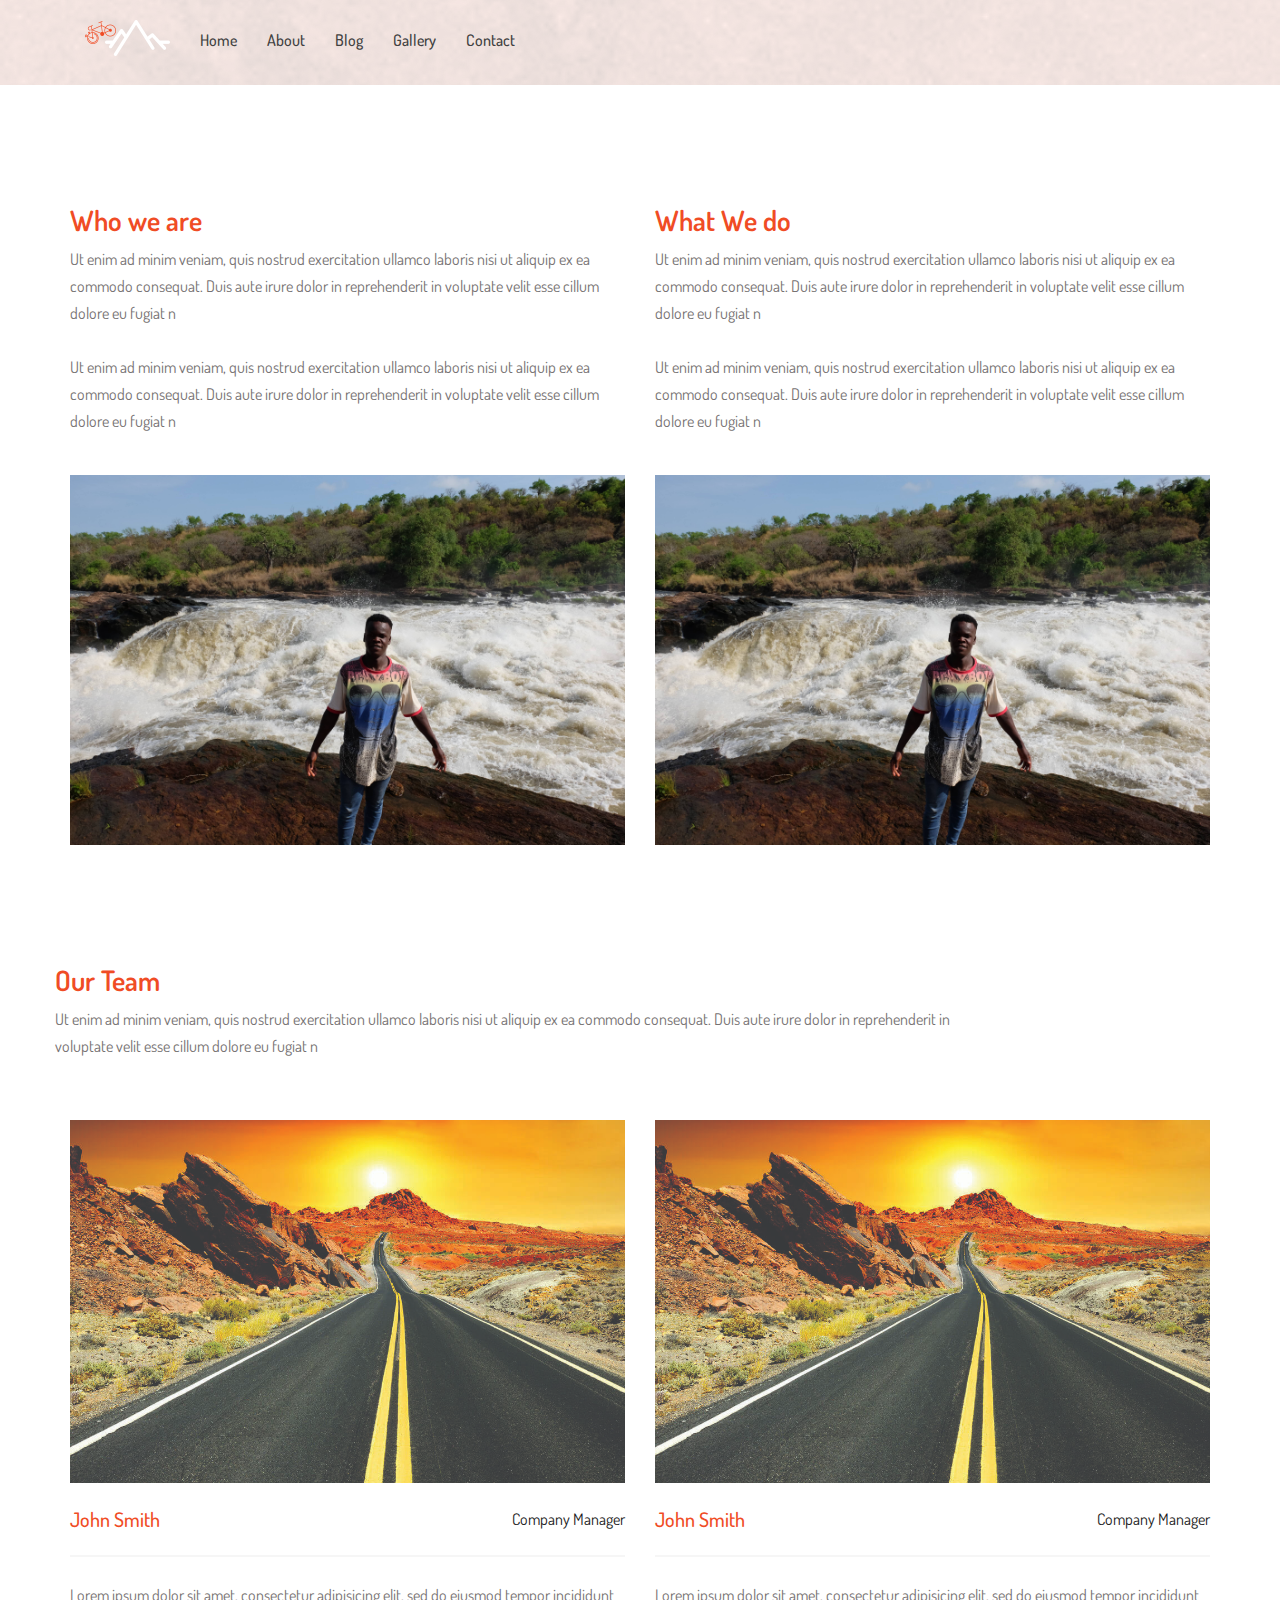
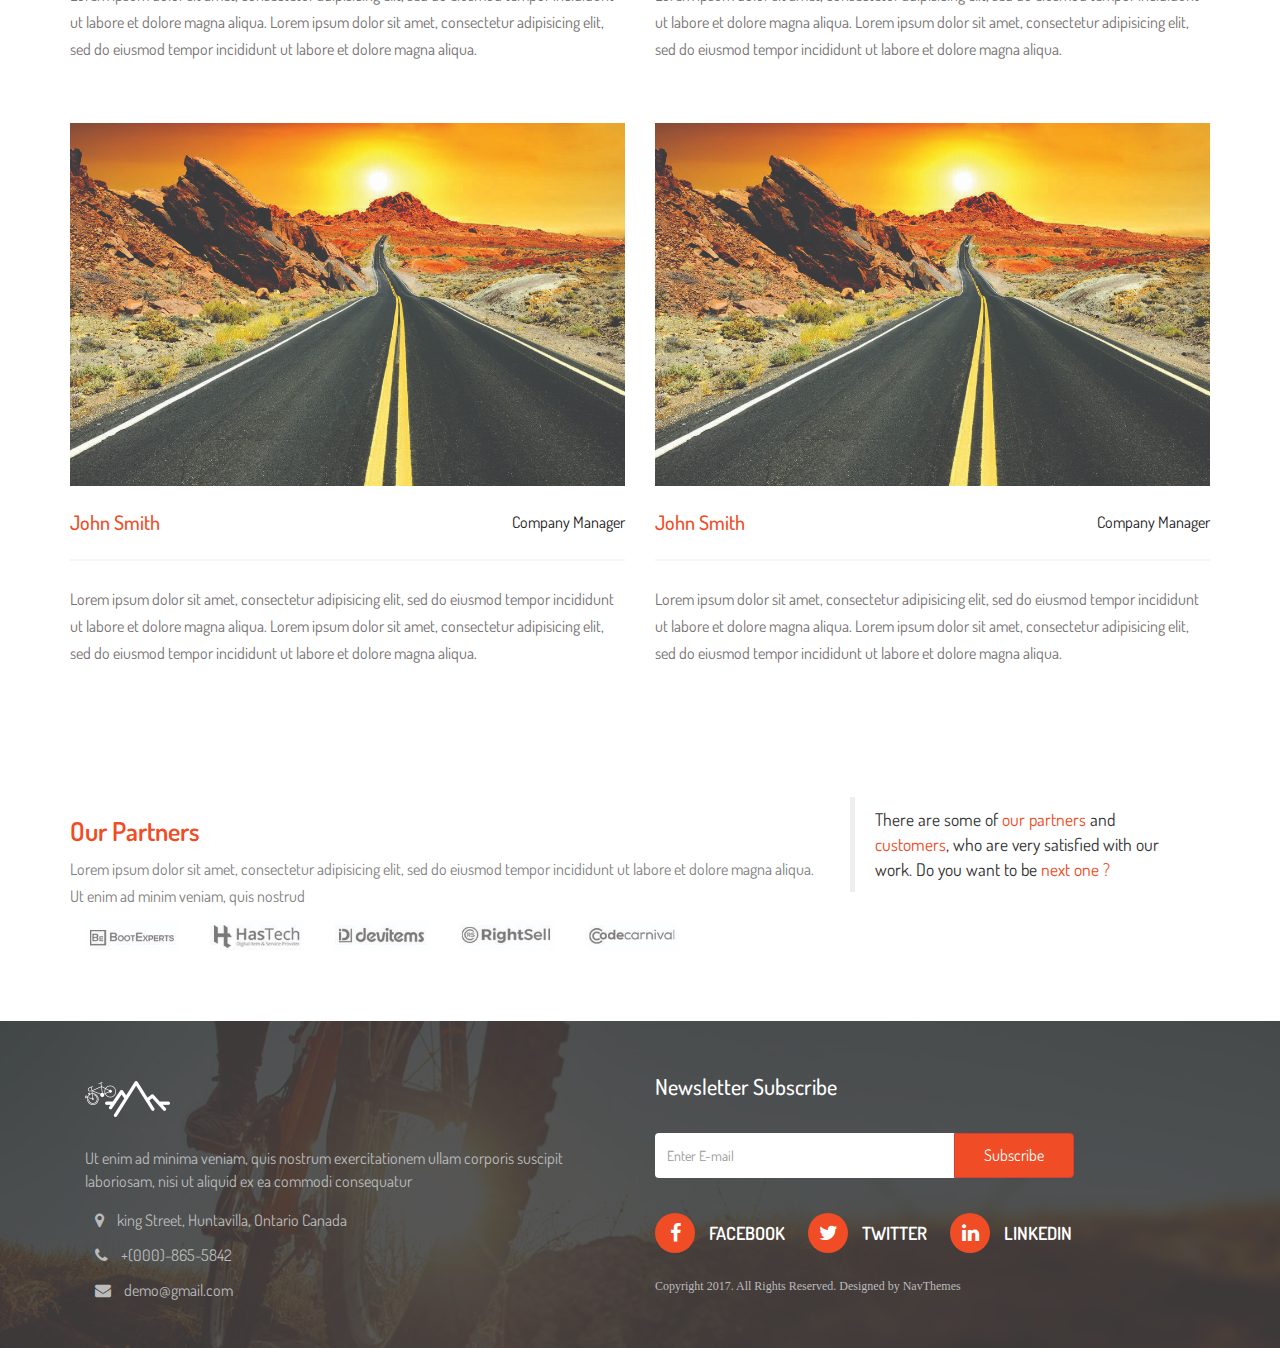
<file: about.html>
<!DOCTYPE html>
<html lang="en">

<head>
    <meta charset="utf-8">
    <meta http-equiv="X-UA-Compatible" content="IE=edge">
    <meta name="viewport" content="width=device-width, initial-scale=1">
    <!-- The above 3 meta tags *must* come first in the head; any other head content must come *after* these tags -->
    <meta name="description" content="">
    <meta name="author" content="">
    <title>Homepage</title>
    <!-- Bootstrap core CSS -->
    <link rel="stylesheet" href="assets/css/bootstrap.min.css">
    <!-- Custom styles for this template -->
    <link href="assets/css/style.css" rel="stylesheet">
    <!-- For Font style -->
    <link rel="stylesheet" href="assets/css/font-awesome.min.css">
    <link href="https://fonts.googleapis.com/css?family=Dosis:300,400,500,600,700,800" rel="stylesheet">
    <!-- Owl Stylesheets -->
    <link rel="stylesheet" href="assets/css/owl-carousel/owl.carousel.min.css">
    <link rel="stylesheet" href="assets/css/owl-carousel/owl.theme.default.min.css">
</head>

<body>
    <section class="header" id="header">
        <div class="navbar-option">
            <div class="container">
                <nav class="navbar navbar-default">
                    <div class="navbar-header">
                        <button type="button" class="navbar-toggle" data-toggle="collapse" data-target="#myNavbar">
                            <span class="icon-bar"></span>
                            <span class="icon-bar"></span>
                            <span class="icon-bar"></span>                        
                        </button>
                        <a class="navbar-brand" href="index.html"><img src="assets/images/logo.png" alt="" /></a>
                    </div>
                    <div class="collapse navbar-collapse" id="myNavbar">
                        <ul class="nav navbar-nav navbar-left">
                            <li><a href="index.html">Home</a></li>
                            <li><a href="about.html">About</a></li>
                            <li><a href="blog.html">Blog</a></li>
                            <li><a href="gallery.html">Gallery</a></li>
                            <li><a href="contact.html">Contact</a></li>
                        </ul>
                    </div>
                </nav>
            </div>
        </div>
    </section>
    <section class="about_wrapper">
        <div class="container">
            <div class="row">
                <div class="col-md-6 col-sm-6">
                    <h2>Who we are</h2>
                    <p>Ut enim ad minim veniam, quis nostrud exercitation ullamco laboris nisi ut aliquip ex ea commodo consequat. Duis aute irure dolor in reprehenderit in voluptate velit esse cillum dolore eu fugiat n <br> <br> Ut enim ad minim veniam, quis nostrud exercitation ullamco laboris nisi ut aliquip ex ea commodo consequat. Duis aute irure dolor in reprehenderit in voluptate velit esse cillum dolore eu fugiat n </p>
                    <div style="height:30px;"></div>
                    <img src="assets/images/banner.jpg">
                </div>
                <div class="col-md-6 col-sm-6">
                    <h2>What We do</h2>
                    <p>Ut enim ad minim veniam, quis nostrud exercitation ullamco laboris nisi ut aliquip ex ea commodo consequat. Duis aute irure dolor in reprehenderit in voluptate velit esse cillum dolore eu fugiat n <br> <br> Ut enim ad minim veniam, quis nostrud exercitation ullamco laboris nisi ut aliquip ex ea commodo consequat. Duis aute irure dolor in reprehenderit in voluptate velit esse cillum dolore eu fugiat n </p>
                    <div style="height:30px;"></div>
                    <img src="assets/images/banner.jpg">
                </div>
            </div>
        </div>
    </section>

    <section class="team_wrapper">
        <div class="container">
            <div class="row">
                <h2>Our Team</h2>
                <p>Ut enim ad minim veniam, quis nostrud exercitation ullamco laboris nisi ut aliquip ex ea commodo consequat. Duis aute irure dolor in reprehenderit in <br> voluptate velit esse cillum dolore eu fugiat n </p>
                <div style="height:50px;"></div>

                <div class="col-md-6 col-sm-6">
                    <img src="assets/images/trail.jpg">
                    <div class="team_heading">
                        <div class="pull-left">
                            <h3>John Smith</h3>
                        </div>
                        <div class="pull-right"><span>Company Manager</span></div>
                        <div class="clearfix"></div>
                    </div>
                    <div style="height:25px;"></div>
                    <p>Lorem ipsum dolor sit amet, consectetur adipisicing elit, sed do eiusmod tempor incididunt ut labore et dolore magna aliqua. Lorem ipsum dolor sit amet, consectetur adipisicing elit, sed do eiusmod tempor incididunt ut labore et dolore magna aliqua.</p>
                </div>

                <div class="col-md-6 col-sm-6">
                    <img src="assets/images/trail.jpg">
                    <div class="team_heading">
                        <div class="pull-left">
                            <h3>John Smith</h3>
                        </div>
                        <div class="pull-right"><span>Company Manager</span></div>
                        <div class="clearfix"></div>
                    </div>
                    <div style="height:25px;"></div>
                    <p>Lorem ipsum dolor sit amet, consectetur adipisicing elit, sed do eiusmod tempor incididunt ut labore et dolore magna aliqua. Lorem ipsum dolor sit amet, consectetur adipisicing elit, sed do eiusmod tempor incididunt ut labore et dolore magna aliqua.</p>
                </div>


                <div class="col-md-6 col-sm-6">
                    <img src="assets/images/trail.jpg">
                    <div class="team_heading">
                        <div class="pull-left">
                            <h3>John Smith</h3>
                        </div>
                        <div class="pull-right"><span>Company Manager</span></div>
                        <div class="clearfix"></div>
                    </div>
                    <div style="height:25px;"></div>
                    <p>Lorem ipsum dolor sit amet, consectetur adipisicing elit, sed do eiusmod tempor incididunt ut labore et dolore magna aliqua. Lorem ipsum dolor sit amet, consectetur adipisicing elit, sed do eiusmod tempor incididunt ut labore et dolore magna aliqua.</p>
                </div>

                <div class="col-md-6 col-sm-6">
                    <img src="assets/images/trail.jpg">
                    <div class="team_heading">
                        <div class="pull-left">
                            <h3>John Smith</h3>
                        </div>
                        <div class="pull-right"><span>Company Manager</span></div>
                        <div class="clearfix"></div>
                    </div>
                    <div style="height:25px;"></div>
                    <p>Lorem ipsum dolor sit amet, consectetur adipisicing elit, sed do eiusmod tempor incididunt ut labore et dolore magna aliqua. Lorem ipsum dolor sit amet, consectetur adipisicing elit, sed do eiusmod tempor incididunt ut labore et dolore magna aliqua.</p>
                </div>

            </div>
        </div>
    </section>

    <section class="our_partner_wrapper">
        <div class="container">
            <div class="row">
                <div class="col-md-8 col-sm-8">
                    <h2>Our Partners</h2>
                    <p>Lorem ipsum dolor sit amet, consectetur adipisicing elit, sed do eiusmod tempor incididunt ut labore et dolore magna aliqua. Ut enim ad minim veniam, quis nostrud </p>
                    <div class="col-md-2 col-sm-2 col-xs-6"><img src="assets/images/partners-1.jpg" /></div>
                    <div class="col-md-2 col-sm-2 col-xs-6"><img src="assets/images/partners-2.jpg" /></div>
                    <div class="col-md-2 col-sm-2 col-xs-6"><img src="assets/images/partners-3.jpg" /></div>
                    <div class="col-md-2 col-sm-2 col-xs-6"><img src="assets/images/partners-4.jpg" /></div>
                    <div class="col-md-2 col-sm-2 col-xs-6"><img src="assets/images/partners-5.jpg" /></div>
                    <div class="clearfix"></div>
                </div>
                <div class="col-md-4 col-sm-4">
                    <blockquote>
                        There are some of <span>our partners</span> and <span>customers</span>, who are very satisfied with our work. Do you want to be <span>next one ?</span>
                    </blockquote>
                </div>
            </div>
        </div>
    </section>
    <section class="footer">
        <div class="container">
            <div class="row">
                <div class="col-md-12">
                    <div class="col-md-6">
                        <div class="footer-content">
                            <div class="footer-logo">
                                <img src="assets/images/footer-logo.png" alt="" />
                            </div>
                            <div class="footer-text">
                                <p>
                                    Ut enim ad minima veniam, quis nostrum exercitationem ullam corporis suscipit laboriosam, nisi ut aliquid ex ea commodi consequatur
                                </p>
                            </div>
                            <div class="footer-address">
                                <ul>
                                    <li><i class="fa fa-map-marker" aria-hidden="true"></i> king Street, Huntavilla, Ontario Canada
                                    </li>

                                    <li>
                                        <i class="fa fa-phone" aria-hidden="true"></i> +(000)-865-5842

                                    </li>
                                    <li>
                                        <i class="fa fa-envelope" aria-hidden="true"></i> demo@gmail.com

                                    </li>
                                </ul>
                            </div>
                        </div>
                    </div>
                    <div class="col-md-6">
                        <div class="footer-content">
                            <div class="news">
                                <p>
                                    Newsletter Subscribe
                                </p>
                            </div>
                            <div class="subscribe">
                                <form>
                                    <div class="input-group">
                                        <input type="email" class="form-control" size="50" placeholder="Enter E-mail" required>
                                        <div class="input-group-btn">
                                            <button type="button" class="btn btn-danger">Subscribe</button>
                                        </div>
                                    </div>
                                </form>
                            </div>
                            <div class="social-icons">
                                <ul>
                                    <li><a href="#"><i class="fa fa-facebook" aria-hidden="true"></i>

                                       FACEBOOK</a></li>
                                    <li><a href="#"><i class="fa fa-twitter" aria-hidden="true"></i>

                                       TWITTER</a></li>
                                    <li><a href="#"><i class="fa fa-linkedin" aria-hidden="true"></i>

                                   LINKEDIN</a></li>
                                </ul>
                            </div>
                            <p class="copyright">
                                Copyright 2017. All Rights Reserved. Designed by NavThemes
                            </p>
                        </div>
                    </div>
                </div>
            </div>
        </div>
    </section>

</body>

</html>
</file>
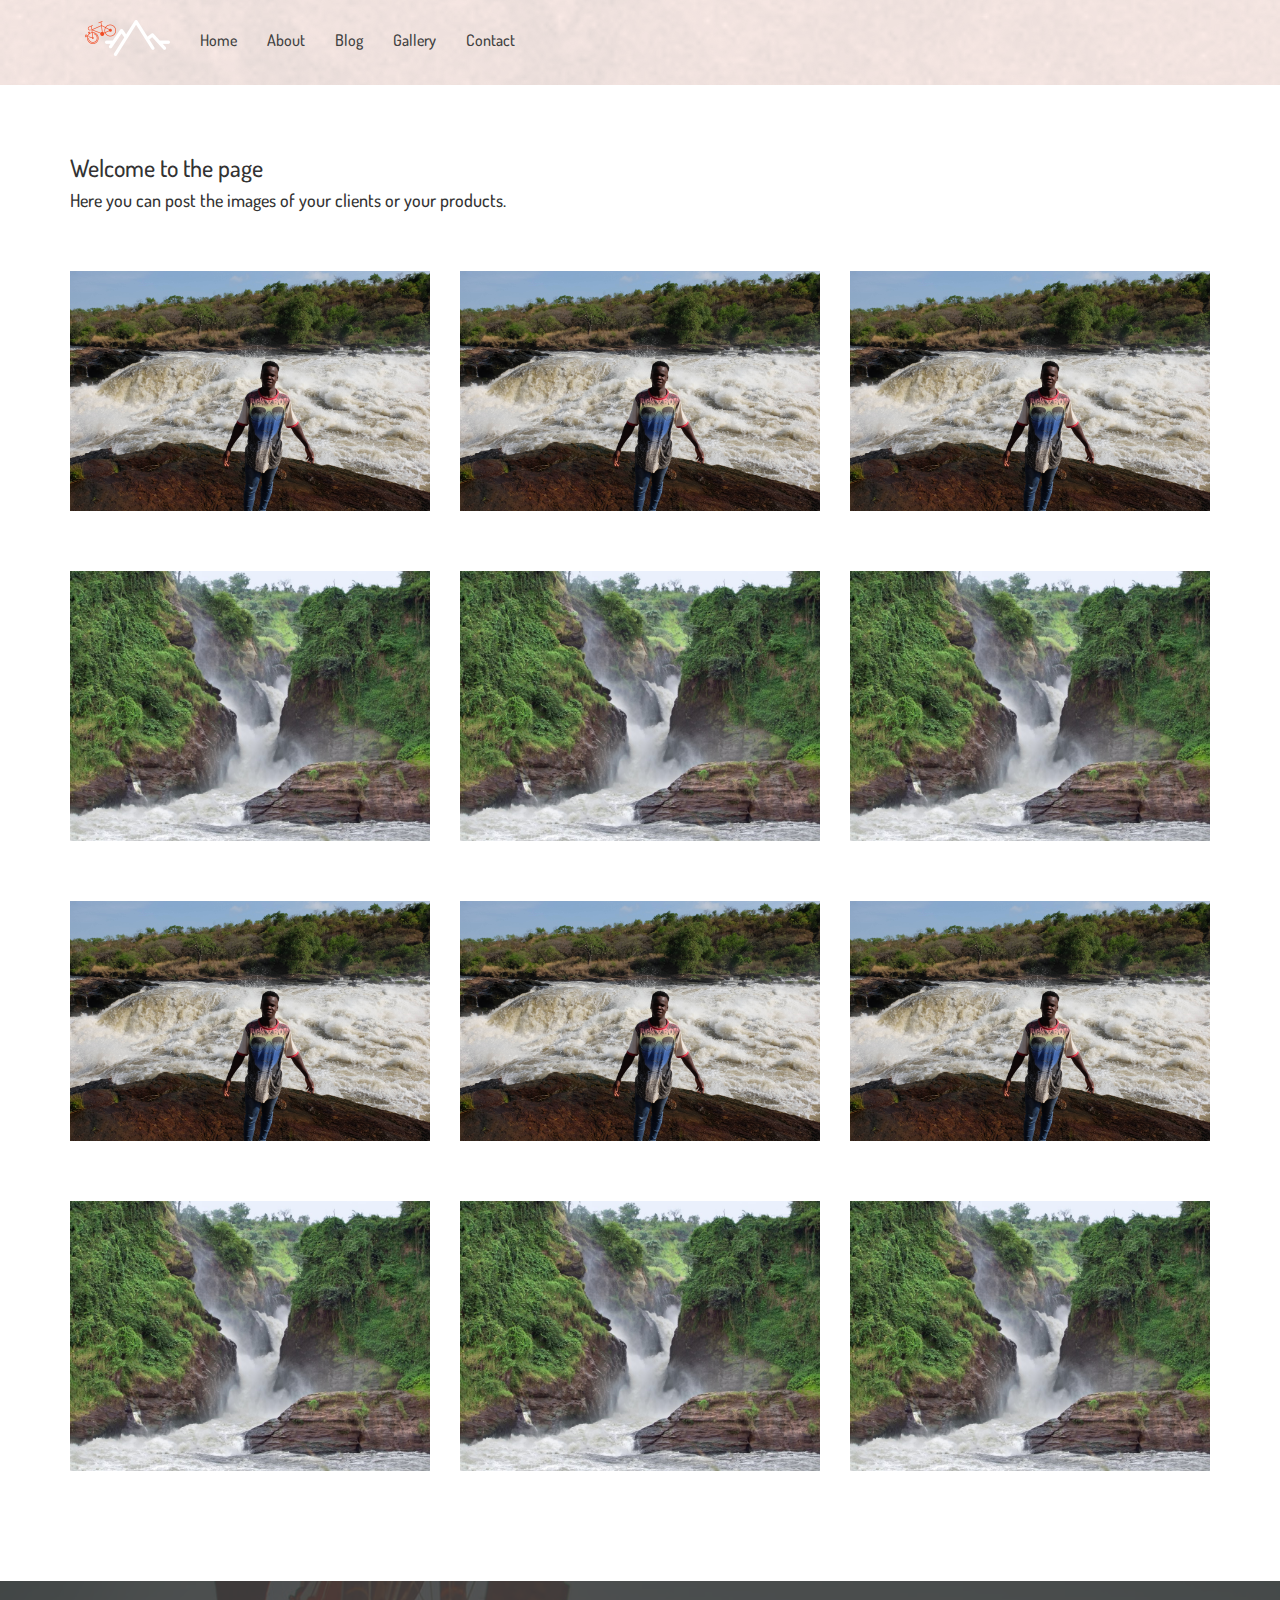
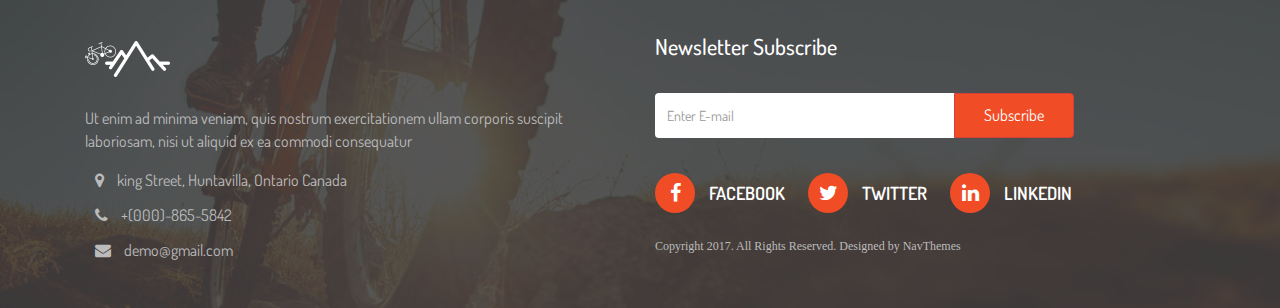
<file: gallery.html>
<!DOCTYPE html>
<html lang="en">

<head>
    <meta charset="utf-8">
    <meta http-equiv="X-UA-Compatible" content="IE=edge">
    <meta name="viewport" content="width=device-width, initial-scale=1">
    <!-- The above 3 meta tags *must* come first in the head; any other head content must come *after* these tags -->
    <meta name="description" content="">
    <meta name="author" content="">
    <title>Homepage</title>
    <!-- Bootstrap core CSS -->
    <link rel="stylesheet" href="assets/css/bootstrap.min.css">
    <!-- Custom styles for this template -->
    <link href="assets/css/style.css" rel="stylesheet">
    <!-- For Font style -->
    <link rel="stylesheet" href="assets/css/font-awesome.min.css">
    <link href="https://fonts.googleapis.com/css?family=Dosis:300,400,500,600,700,800" rel="stylesheet">
    <!-- Owl Stylesheets -->
    <link rel="stylesheet" href="assets/css/owl-carousel/owl.carousel.min.css">
    <link rel="stylesheet" href="assets/css/owl-carousel/owl.theme.default.min.css">
    <link rel="stylesheet" href="assets/css/jquery.fancybox.min.css">

</head>

<body>
    <section class="header" id="header">
        <div class="navbar-option">
            <div class="container">
                <nav class="navbar navbar-default">
                    <div class="navbar-header">
                        <button type="button" class="navbar-toggle" data-toggle="collapse" data-target="#myNavbar">
                            <span class="icon-bar"></span>
                            <span class="icon-bar"></span>
                            <span class="icon-bar"></span>                        
                        </button>
                        <a class="navbar-brand" href="index.html"><img src="assets/images/logo.png" alt="" /></a>
                    </div>
                    <div class="collapse navbar-collapse" id="myNavbar">
                        <ul class="nav navbar-nav navbar-left">
                            <li><a href="index.html">Home</a></li>
                            <li><a href="about.html">About</a></li>
                            <li><a href="blog.html">Blog</a></li>
                            <li><a href="gallery.html">Gallery</a></li>
                            <li><a href="contact.html">Contact</a></li>
                        </ul>
                    </div>
                </nav>
            </div>
        </div>
    </section>
    <section class="gallery">
        <div class="container">
            <h3>
                Welcome to the page
            </h3>
            <h4>
                Here you can post the images of your clients or your products.
            </h4>
            <div id="images">
                <div class="row">
                    <div class="col-md-4">
                        <a href="assets/images/banner.jpg" data-fancybox data-caption="My caption">
                            <img src="assets/images/banner.jpg" alt="" />
                        </a>
                    </div>
                    <div class="col-md-4">
                        <a href="assets/images/banner.jpg" data-fancybox data-caption="My caption">
                            <img src="assets/images/banner.jpg" alt="" />
                        </a>
                    </div>
                    <div class="col-md-4">
                        <a href="assets/images/banner.jpg" data-fancybox data-caption="My caption">
                            <img src="assets/images/banner.jpg" alt="" />
                        </a>


                    </div>
                </div>
            </div>
            <div id="images">
                <div class="row">
                    <div class="col-md-4">
                        <a href="assets/images/banner-2.jpg" data-fancybox data-caption="My caption">
                            <img src="assets/images/banner-2.jpg" alt="" />
                        </a>
                    </div>
                    <div class="col-md-4">
                        <a href="assets/images/banner-2.jpg" data-fancybox data-caption="My caption">
                            <img src="assets/images/banner-2.jpg" alt="" />
                        </a>
                    </div>
                    <div class="col-md-4">
                        <a href="assets/images/banner-2.jpg" data-fancybox data-caption="My caption">
                            <img src="assets/images/banner-2.jpg" alt="" />
                        </a>


                    </div>
                </div>
            </div>
            <div id="images">
                <div class="row">
                    <div class="col-md-4">
                        <a href="assets/images/banner.jpg" data-fancybox data-caption="My caption">
                            <img src="assets/images/banner.jpg" alt="" />
                        </a>
                    </div>
                    <div class="col-md-4">
                        <a href="assets/images/banner.jpg" data-fancybox data-caption="My caption">
                            <img src="assets/images/banner.jpg" alt="" />
                        </a>
                    </div>
                    <div class="col-md-4">
                        <a href="assets/images/banner.jpg" data-fancybox data-caption="My caption">
                            <img src="assets/images/banner.jpg" alt="" />
                        </a>


                    </div>
                </div>
            </div>
            <div id="images">
                <div class="row">
                    <div class="col-md-4">
                        <a href="assets/images/banner-2.jpg" data-fancybox data-caption="My caption">
                            <img src="assets/images/banner-2.jpg" alt="" />
                        </a>
                    </div>
                    <div class="col-md-4">
                        <a href="assets/images/banner-2.jpg" data-fancybox data-caption="My caption">
                            <img src="assets/images/banner-2.jpg" alt="" />
                        </a>
                    </div>
                    <div class="col-md-4">
                        <a href="assets/images/banner-2.jpg" data-fancybox data-caption="My caption">
                            <img src="assets/images/banner-2.jpg" alt="" />
                        </a>


                    </div>
                </div>
            </div>
        </div>
    </section>
    <section class="footer">
        <div class="container">
            <div class="row">
                <div class="col-md-12">
                    <div class="col-md-6">
                        <div class="footer-content">
                            <div class="footer-logo">
                                <img src="assets/images/footer-logo.png" alt="" />
                            </div>
                            <div class="footer-text">
                                <p>
                                    Ut enim ad minima veniam, quis nostrum exercitationem ullam corporis suscipit laboriosam, nisi ut aliquid ex ea commodi consequatur
                                </p>
                            </div>
                            <div class="footer-address">
                                <ul>
                                    <li><i class="fa fa-map-marker" aria-hidden="true"></i> king Street, Huntavilla, Ontario Canada
                                    </li>

                                    <li>
                                        <i class="fa fa-phone" aria-hidden="true"></i> +(000)-865-5842

                                    </li>
                                    <li>
                                        <i class="fa fa-envelope" aria-hidden="true"></i> demo@gmail.com

                                    </li>
                                </ul>
                            </div>
                        </div>
                    </div>
                    <div class="col-md-6">
                        <div class="footer-content">
                            <div class="news">
                                <p>
                                    Newsletter Subscribe
                                </p>
                            </div>
                            <div class="subscribe">
                                <form>
                                    <div class="input-group">
                                        <input type="email" class="form-control" size="50" placeholder="Enter E-mail" required>
                                        <div class="input-group-btn">
                                            <button type="button" class="btn btn-danger">Subscribe</button>
                                        </div>
                                    </div>
                                </form>
                            </div>
                            <div class="social-icons">
                                <ul>
                                    <li><a href="#"><i class="fa fa-facebook" aria-hidden="true"></i>

                                       FACEBOOK</a></li>
                                    <li><a href="#"><i class="fa fa-twitter" aria-hidden="true"></i>

                                       TWITTER</a></li>
                                    <li><a href="#"><i class="fa fa-linkedin" aria-hidden="true"></i>

                                   LINKEDIN</a></li>
                                </ul>
                            </div>
                            <p class="copyright">
                                Copyright 2017. All Rights Reserved. Designed by NavThemes
                            </p>
                        </div>
                    </div>
                </div>
            </div>
        </div>
    </section>

    <script src="assets/js/jquery.min.js"></script>
    <script src="assets/js/bootstrap.min.js"></script>
    <script src="assets/js/owl-carousel/owl.carousel.min.js"></script>
    <script src="assets/js/owl-carousel/highlight.js"></script>
    <script src="assets/js/owl-carousel/app.js"></script>
    <script src="assets/js/jquery.fancybox.min.js"></script>
    <script>
        $(document).ready(function() {
            var owl = $('.owl-carousel');
            owl.owlCarousel({
                margin: 10,
                nav: true,
                loop: true,
                responsive: {
                    0: {
                        items: 1
                    },
                    600: {
                        items: 1
                    },
                    1000: {
                        items: 1
                    }
                }
            })
        })
    </script>
    <script type="text/javascript">
        $("[data-fancybox]").fancybox({
            // Options will go here
        });
    </script>
</body>

</html>
</file>
<file: assets/css/style.css>
body {
    font-family: 'Chelsea Market', cursive;
    font-family: 'Dosis', sans-serif;
}

h2 {
    font-size: 36px;
    font-weight: 600;
}

.font-16 {
    font-size: 16px;
    font-weight: 400;
}

.text-orange {
    color: #f04c26;
}

a {
    text-decoration: none !important;
}

li {
    list-style-type: none;
}
img{
    max-width: 100%;
    height: auto;
}


/*======BANNER CSS STARTS====*/

.banner-heading h2 {
    text-align: center;
    position: relative;
    margin: 70px auto;
    max-width: 130px;
    width: 100%;
}

.banner-heading h2::after {
    border-top: 2px solid #F04C26;
    width: 70px;
    position: absolute;
    content: " ";
    top: 22px;
    left: -80px;
}

.banner-heading h2::before {
    border-top: 2px solid #F04C26;
    width: 70px;
    position: absolute;
    content: " ";
    top: 22px;
    right: -80px;
}


/*======BANNER CSS ENDS====*/


/*======HEADER CSS STARTS=======*/

.header .navbar-toggle {
    border: 0;
    right: -210px;
    top: 2px;
}

.header .navbar-brand>img {
    margin-top: -10px;
}

.header .navbar-default .navbar-toggle .icon-bar {
    background-color: #F04C26;
}

.header .navbar-default .navbar-toggle:focus,
.header .navbar-default .navbar-toggle:hover {
    background-color: transparent;
}

.header {
    background-image: url('../images/banner.jpg');
    height: 645px;
    background-position: center;
    background-repeat: no-repeat;
}

.header .navbar-default {
    background-color: transparent;
    border: 0;
    padding-top: 15px;
    max-width: 900px;
}

.header .navbar-default .navbar-nav>li>a {
    color: #414141;
    font-size: 16px;
    font-weight: 500;
}

.header .navbar-default .navbar-nav>li>a:hover {
    color: #f04c26;
}
.header .banner {
    cursor: grab;
}

.header .banner .banner-content h1 {
    font-size: 90px;
    text-transform: uppercase;
    font-family: 'Chelsea Market', cursive;
    margin-top: 170px;
    text-align: left;
    margin-left: 30px;
}

.header .banner .banner-content h1 span {
    color: #f04c26;
}

.header .banner .banner-content p {
    font-size: 34px;
    font-weight: 600;
    text-transform: uppercase;
    text-align: left;
    margin-left: 60px;
}

.header .banner .banner-content .owl-prev {
    position: absolute;
    left: -30px;
    top: 210px;
    background: url("../images/arrow-left.png") repeat !important;
    font-size: 0 !important;
    height: 28px;
    width: 17px;
    content: "";
}

.header .banner .banner-content .owl-next {
    background: url("../images/arrow-right.png") repeat !important;
    content: "";
    font-size: 0 !important;
    height: 28px;
    position: absolute;
    right: -30px;
    top: 210px;
    width: 17px;
}

.header .banner .banner-content .owl-theme .owl-dots {
    display: none;
}
#header {
	height: auto;
	background-size: 100%;
	background-color: rgba(240, 76, 37, 0.1);
	background-image: url('../images/pattern-xv.png');
    font-family: 'Dosis', sans-serif;
}

/*======HEADER CSS ENDS====*/


/*====ABOUT CSS STARTS====*/

.about {
    background-color: #fff;
    margin-bottom: 65px;
}

.about .banner-heading p {
    color: #555655;
    padding: 0 200px 30px 200px;
    text-align: center;
    line-height: 26px;
}

.about .about-inner-content {
    text-align: center;
}

.about .about-inner-content p {
    font-size: 18px;
    text-transform: uppercase;
    font-weight: 500;
}

.about .about-image {
    text-align: center;
    margin-bottom: 10px;
}


/*======ABOUT CSS ENDS====*/


/*====VIDEO CSS STARTS====*/

.video {
    background-image: url(../images/banner-2.jpg);
    height: 450px;
    position: relative;
    background-repeat: no-repeat;
    background-position: center;
}

.video::after {
    position: absolute;
    background-color: rgba(0, 0, 0, 0.7);
    height: 100%;
    width: 100%;
    left: 0;
    top: 0;
    content: " ";
}

.video .play-video {
    text-align: center;
    margin-top: 170px;
}

.video .play-video img {
    position: relative;
    z-index: 1;
}

.video .play-video p {
    font-size: 28px;
    font-weight: 500;
    z-index: 999;
    color: #fff;
    position: relative;
    margin-top: 50px;
}

/*======VIDEO CSS ENDS====*/


/*====TRAIL CSS STARTS====*/

.trails .accordion1 {
    margin-left: 160px;
}

.trails .container-fluid {
    padding-right: 0;
    overflow: hidden;
    background-color: #f1f0f0;
}

.trails .panel-default>.panel-heading {
    background-color: #F04C26;
    color: #fff;
    border: 0;
    border-radius: 0;
    margin-bottom: 20px;
}

.trails .panel-title {
    font-size: 24px;
}

.trails .panel-group .panel {
    margin-bottom: 0;
    border-radius: 4px;
    border: 0;
}

.trails .accordion1 p {
    font-size: 16px;
    color: #555655;
    background-color: #fff;
    margin: 0;
    padding: 15px;
    margin-bottom: 20px;
}

.trails .panel-default>.panel-heading+.panel-collapse>.panel-body {
    border: 0;
}

.trails .panel {
    background-color: transparent;
}

.trails .panel-body {
    padding: 0;
}


/*======TRAILS CSS ENDS====*/


/*====GALLERY CSS STARTS====*/

.gallery {
    padding-bottom: 80px;
}

.gallery .gallery-image-2 {
    margin-top: 40px;
}

.gallery .gallery-image:hover .gallery-overlay,
.gallery .gallery-image-2:hover .gallery-overlay {
    opacity: 1;
    transition: all 0.3s ease-in-out;
    visibility: visible;
}

.gallery .gallery-image,
.gallery .gallery-image-2 {
    position: relative;
    display: inline-block;
}

.gallery .gallery-overlay {
    position: absolute;
    background: rgba(0, 0, 0, 0.72);
    z-index: 1;
    height: 100%;
    width: 100%;
    opacity: 0;
    visibility: hidden;
}

.gallery .gallery-overlay a {
    text-align: center;
}

.gallery .gallery-overlay a .fa {
    font-size: 20px;
    background: #fff;
    width: 50px;
    height: 50px;
    margin: auto;
    text-align: center;
    display: inherit;
    border-radius: 100%;
    line-height: 50px;
    position: absolute;
    color: #000;
    top: 90px;
    left: 0;
    right: 0;
}


/*======GALLERY CSS ENDS====*/


/*====BLOG CSS STARTS====*/

.blog {
    background-image: url('../images/blog-banner.jpg');
    padding-bottom: 50px;
    background-size: cover;
    background-position: center;
}

.blog .blog-heading {
    font-size: 22px;
    font-weight: 600;
    text-align: center;
    margin-top: 15px;
    color: #333333;
}

.blog .blog-textual-cont {
    color: #555655;
    text-align: center;
    font-size: 16px;
    padding: 0 30px;
}

.blog .blog-img {
    text-align: center;
    position: relative;
    display: inline-block;
}

.blog .blog-img img {
    display: inline;
    margin-top: -20px;
}

.blog .blog-inner {
    background-color: #fff;
}

.blog .read-more {
    font-size: 14px;
    width: 100%;
    display: block;
    text-align: center;
    text-transform: uppercase;
    color: #f04c25;
    padding: 5px 0;
    visibility: hidden;
}

.blog .blog-inner:hover .read-more {
    visibility: visible;
}

.blog .blog-inner:hover .blog-img .img-border {
    visibility: visible;
}

.blog .blog-inner .blog-img .img-border {
    visibility: hidden;
    height: 100%;
    width: 90%;
    position: absolute;
    top: -11px;
    left: 15px;
    border: 1px solid #fff;
}


/*======BLOG CSS ENDS====*/


/*====CHALLENGE CSS STARTS====*/

.challenge {
    background-image: url('../images/bg-texture.jpg');
    padding-bottom: 80px;
}

.challenge .heading span {
    text-transform: uppercase;
    color: #f04c25;
    font-weight: 700;
}

.challenge .heading {
    max-width: 440px;
    margin: auto;
    text-align: center;
    margin-top: 90px;
}

.challenge .heading h2 {
    line-height: 70px;
}

.challenge .challenge-text .font-16 {
    font-size: 16px;
    font-weight: 400;
    color: #555655;
    padding: 40px 250px;
    text-align: center;
}

.challenge .input-group .form-control {
    border: 0;
    box-shadow: none;
    background-color: transparent;
    border-bottom: 1px solid #333;
    border-radius: 0;
    font-size: 16px;
}

.challenge .input-group {
    width: 40%;
    margin: auto;
}

.challenge .input-group .form-control:last-child,
.challenge .input-group-addon:last-child,
.challenge .input-group-btn:first-child>.btn-group:not(:first-child)>.btn,
.input-group-btn:first-child>.btn:not(:first-child),
.challenge .input-group-btn:last-child>.btn,
.input-group-btn:last-child>.btn-group>.btn,
.challenge .input-group-btn:last-child>.dropdown-toggle {
    border-top-left-radius: 4px;
    border-bottom-left-radius: 4px;
    left: 30px;
}

.challenge .btn-danger {
    background-color: #f04c25;
    height: 40px;
    width: 180px;
    border: 0;
    font-size: 16px;
    font-weight: 600;
    margin-top: -7px;
}


/*======CHALLENGE CSS ENDS====*/


/*====PARTNER SECTION STARTS====*/

.partners {
    padding: 50px 0;
}

.partners .partner-images {
    text-align: center;
}

.partners .partner-images img {
    padding: 0 25px;
    display: inline-block;
}


/*====PARTNER SECTION ENDS====*/


/*====FOOTER CSS STARTS====*/

.footer {
    background-image: url('../images/footer-banner.jpg');
    height: auto;
    position: relative;
    background-size: cover;
    font-family: 'Dosis', sans-serif;
}

.footer:after {
    position: absolute;
    background-color: rgba(56, 56, 56, 0.85);
    height: 100%;
    width: 100%;
    left: 0;
    top: 0;
    content: " ";
}

.footer p,
.footer li {
    color: #bbbbbb;
    font-size: 16px;
}

.footer .footer-content {
    position: relative;
    z-index: 1;
}

.footer .footer-content .footer-logo {
    margin-top: 60px;
}

.footer .footer-content .footer-text {
    margin-top: 30px;
}

.footer .footer-content .footer-address {
    margin-bottom: 40px;
}

.footer .footer-content .footer-address ul {
    padding: 0;
}

.footer .footer-content .footer-address ul li .fa {
    padding: 0 10px
}

.footer .footer-content .footer-address li {
    line-height: 35px;
}

.footer .footer-content .news p {
    color: #fff;
    text-transform: ;
    font-size: 22px;
    font-weight: 500;
}

.footer .footer-content .news {
    margin-top: 50px;
}

.footer .footer-content .input-group {
    display: inline-block;
    margin-top: 20px;
}

.footer .footer-content .form-control {
    height: 45px;
    border: 0;
    max-width: 300px !important;
    box-shadow: none;
}

.footer .footer-content .btn.btn-danger {
    height: 45px;
    width: 120px;
    font-size: 16px;
    background-color: #F04C25;
}

.footer .footer-content .social-icons ul {
    padding: 0;
}

.footer .footer-content .social-icons ul li {
    display: inline-block;
}

.footer .footer-content .social-icons {
    margin-top: 30px;
}

.footer .footer-content .social-icons li a .fa {
    color: #fff;
    width: 40px;
    height: 40px;
    background-color: #F04C25;
    text-align: center;
    border-radius: 100%;
    line-height: 40px;
    font-size: 20px;
    margin-right: 10px;
}

.footer .footer-content .social-icons li a {
    font-size: 18px;
    font-weight: 600;
    color: #fff;
    margin: 0 20px 0 0px;
}

.footer .footer-content .copyright {
    font-size: 12px;
    font-weight: 400;
    font-family: open sans;
    margin-top: 25px;
}

/*====ABOUT PAGE====*/
.about_wrapper {
	width: 100%;
	padding: 100px 0;
}
.about_wrapper h2 {
	font-size: 28px;
	color: #f04c25;
}
.about_wrapper p {
	font-size: 16px;
	color: #767272;
	line-height: 27px;
}
.team_wrapper h2 {
	font-size: 28px;
	color: #f04c25;
}
.team_wrapper p {
	font-size: 16px;
	color: #767272;
	line-height: 27px;
}
.team_wrapper .team_heading {
	border-bottom: 2px solid #f6f6f6;
	padding: 25px 0;
}
.team_wrapper .col-md-6 {
	margin-bottom: 50px;
}
.team_wrapper .team_heading h3 {
	font-size: 20px;
	color: #f04c25;
	margin: 0;
}
.team_wrapper .team_heading span {
	font-size: 16px;
	color: #222;
}
.our_partner_wrapper {
	padding: 70px 0;
}
.our_partner_wrapper h2 {
	font-size: 26px;
	color: #f04c25;
}
.our_partner_wrapper p {
	font-size: 16px;
	color: #7f7f7f;
	line-height: 27px;
}
.our_partner_wrapper span {
	color: #f04c25;
}
/*======FOOTER CSS ENDS====*/


/*GALLERY*/

.gallery{
    padding: 50px 0;
}
.gallery #images {
	margin: 60px 0;
}
/*GALLERY*/

/*====MEDIA QUERY STARTS====*/

@media(max-width:1199px) {
    .gallery .gallery-overlay a .fa {
        top: 65px;
    }
    .challenge .challenge-text .font-16 {
        padding: 40px 0;
    }
    .trails .accordion1 {
        margin-left: 0px;
    }
    .trails .container-fluid {
        padding-right: 15px;
    }
    .trails .trail-img {
        overflow: hidden;
    }
    .challenge .input-group {
        width: 60%;
        margin: auto;
    }
    .partners .partner-images img {
        padding: 0 15px;
    }
}

@media (max-width:991px) {
    .about .banner-heading p {
        padding: 0;
    }
    /*  .gallery .gallery-overlay {
        width: 79%;
    }*/
    .gallery .gallery-overlay a .fa {
        top: 40%;
    }
    .gallery .gallery-image {
        margin-bottom: 50px;
    }
    .blog .blog-inner {
        margin-bottom: 60px;
    }
}

@media (max-width:767px) {
    .header .banner .banner-content .fa.fa-chevron-left {
        left: -10px;
    }
    .header .banner .banner-content .fa.fa-chevron-right {
        left: 10px;
    }
    .header .log-in {
        margin-right: 50px;
    }
    .header .banner .banner-content h1 {
        font-size: 70px;
    }
    .gallery .gallery-image {
        text-align: center;
    }
    .gallery .gallery-image img {
        display: inline;
    }
    .gallery .gallery-image-2 {
        text-align: center;
    }
    .gallery .gallery-image-2 img {
        display: inline;
    }
    .trails .trail-img img {
        max-width: 100%;
        height: auto;
    }
    .challenge .input-group {
        width: 80%;
    }
    .header .banner .banner-content .owl-prev {
        left: -10px;
    }
    .header .banner .banner-content .owl-next {
        right: -10px;
    }
}

@media (max-width:500px) {
    .challenge .btn-danger {
        width: 110px;
    }
    .challenge .input-group .form-control:last-child,
    .challenge .input-group-addon:last-child,
    .challenge .input-group-btn:first-child>.btn-group:not(:first-child)>.btn,
    .input-group-btn:first-child>.btn:not(:first-child),
    .challenge .input-group-btn:last-child>.btn,
    .input-group-btn:last-child>.btn-group>.btn,
    .challenge .input-group-btn:last-child>.dropdown-toggle {
        left: 20px;
    }
    .footer .footer-content .social-icons ul li {
        display: block;
        margin-bottom: 10px;
    }
    .footer .footer-content .form-control {
        max-width: 170px !important;
    }
    .footer .footer-content .btn.btn-danger {
        width: 90px;
    }
}

@media (max-width:480px) {
    .gallery .gallery-overlay a .fa {
        width: 40px;
        height: 40px;
        line-height: 40px;
    }
    .gallery .gallery-overlay a .fa {
        top: 35%;
    }
}


/*======MEDIA QUERY ENDS====*/
</file>
